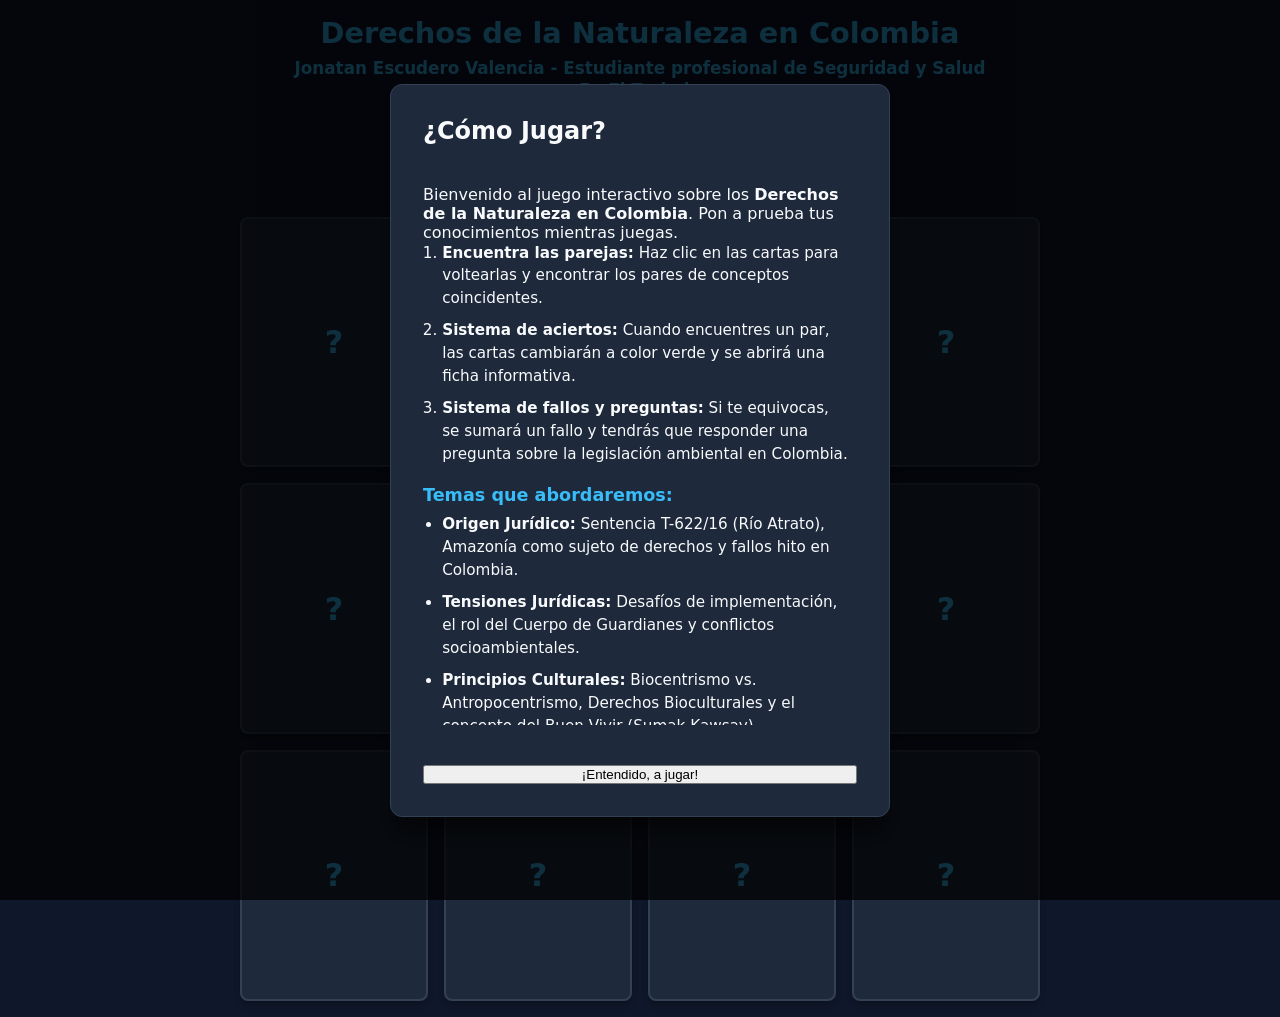
<file: Juego Cartas/index.html>
<!DOCTYPE html>
<html lang="en">
<head>
    <meta charset="UTF-8">
    <meta name="viewport" content="width=device-width, initial-scale=1.0">
    <title>Encontrar las parejas de cartas</title>
    <link rel="stylesheet" href="estilos.css">
    <script defer src="logica.js"></script>
</head>
<body>
    <main class="game-container">
        <!-- Encabezado con información del juego --> 
        <header class="game-header">
            <h1>Derechos de la Naturaleza en Colombia</h1>
            <strong class="subtitulo-nombre">Jonatan Escudero Valencia - Estudiante profesional de Seguridad y Salud En El Trabajo</strong>
            <p class="subtitulo-nombre">N° Curso: 252519397_193</p>
            <div class="stats">
                <span>Aciertos: <strong id="score">0</strong>/6</span>
                <span>Intentos: <strong id="attempts">0</strong></span>
                <button id="btn-instrucciones" class="btn-secondary">Cómo Jugar</button>
            </div>
        </header>

        <!-- Tablero dinámico donde se mostraran las cartas -->
        <section id="game-board" class="game-board" aria-label="Tablero de juego"></section>

        <!-- Ventana Modal 1: Mensaje Informativo (Al acertar un par) -->
        <div id="info-modal" class="modal hidden" role="dialog" aria-modal="true">
            <div class="modal-content">
                <h2 id="info-title">¡Par Encontrado!</h2>
                <p id="info-text"></p>
                <button id="close-info-btn">Continuar</button>
            </div>
        </div>

        <!-- Ventana Modal 2: Pregunta (Al fallar un par) -->
        <div id="quiz-modal" class="modal hidden" role="dialog" aria-modal="true">
            <div class="modal-content">
                <span class="badge" id="quiz-topic">Tema</span>
                <h3 id="quiz-question">Aquí irá la pregunta...</h3>
                <div id="quiz-options" class="options-container"></div>
                <!-- Las opciones de respuesta se generarán con JS -->
                <p id="quiz-feedback" class="feedback hidden"></p>
                <button id="close-quiz-btn" class="hidden">Continuar juego</button>
            </div>
        </div>

        <!-- Ventana Modal 3: Victoria (Al encontrar todos los pares) -->
        <div id="victory-modal" class="modal hidden" role="dialog" aria-modal="true">
            <div class="modal-content victory-content">
                <h2>¡Felicidades, has ganado!</h2>
                <p>Has encontrado todos los pares sobre los Derechos de la Naturaleza.</p>
                <div class="victory-stats">
                <p>Intentos totales: <strong id="final-attempts">0</strong></p>
                <p>Preguntas / Fallos: <strong id="final-failures">0</strong></p>
                </div>
                <button id="restart-btn">Jugar de nuevo</button>
            </div>
        </div>
        <!-- Ventana Modal 4: Instrucciones y Temas -->
        <div id="modal-instrucciones" class="modal hidden" role="dialog" aria-modal="true">
            <div class="modal-content">
                <h2>¿Cómo Jugar?</h2>
                <div class="instrucciones-body">
                    <p>Bienvenido al juego interactivo sobre los <strong>Derechos de la Naturaleza en Colombia</strong>. Pon a prueba tus conocimientos mientras juegas.</p>
                    <ol>
                        <li><strong>Encuentra las parejas:</strong> Haz clic en las cartas para voltearlas y encontrar los pares de conceptos coincidentes.</li>
                        <li><strong>Sistema de aciertos:</strong> Cuando encuentres un par, las cartas cambiarán a color verde y se abrirá una ficha informativa.</li>
                        <li><strong>Sistema de fallos y preguntas:</strong> Si te equivocas, se sumará un fallo y tendrás que responder una pregunta sobre la legislación ambiental en Colombia.</li>
                    </ol>
                    <h3>Temas que abordaremos:</h3>
                    <ul>
                        <li><strong>Origen Jurídico:</strong> Sentencia T-622/16 (Río Atrato), Amazonía como sujeto de derechos y fallos hito en Colombia.</li>
                        <li><strong>Tensiones Jurídicas:</strong> Desafíos de implementación, el rol del Cuerpo de Guardianes y conflictos socioambientales.</li>
                        <li><strong>Principios Culturales:</strong> Biocentrismo vs. Antropocentrismo, Derechos Bioculturales y el concepto del Buen Vivir (Sumak Kawsay).</li>
                    </ul>
                </div>
                <button id="btn-cerrar-instrucciones" class="btn-primary">¡Entendido, a jugar!</button>
            </div>
        </div>
    </main>
</body>
</html>
</file>
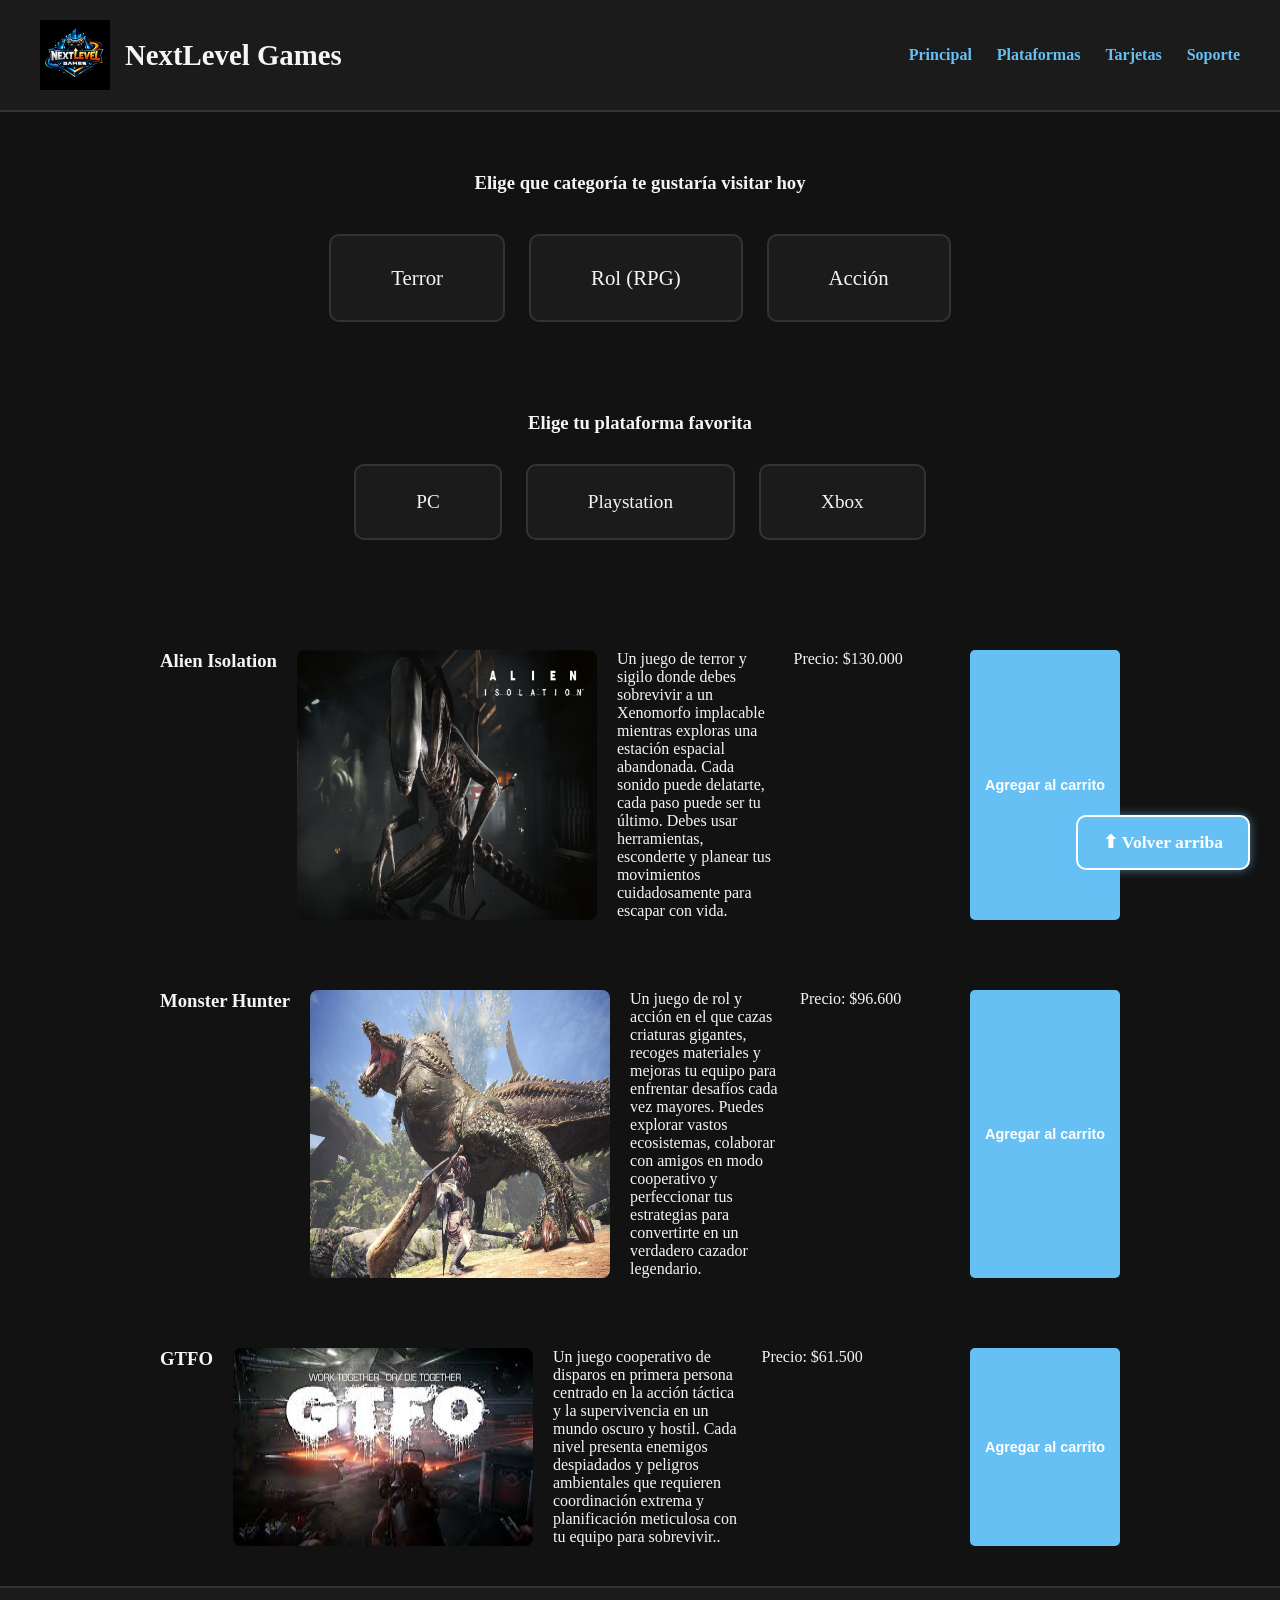
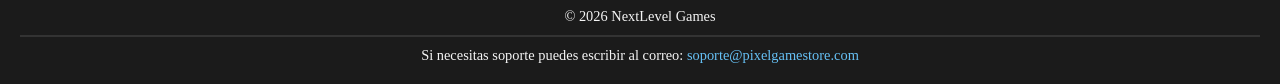
<file: pagina scrum.html>
<!DOCTYPE html>
<html lang="en">
<head>
    <meta charset="UTF-8">
    <meta name="viewport" content="width=device-width, initial-scale=1.0">
    <link rel="stylesheet" href="pagina scrum.css">
    <title>Pagina Scrum</title>
</head>
<body>
    <header class="cabecera" id="cabecera">
        <div class="logo_titulo">
            <img src="IMG PHOTOS/logotipo.jpeg" alt="Logotipo de la tienda">
            <h1>NextLevel Games</h1>
        </div>
        <nav>
            <a href="#principal">Principal</a>
            <a href="#plataformas">Plataformas</a>
            <a href="#tarjetas">Tarjetas</a>
            <a href="#pie_pag">Soporte</a>
        </nav>
    </header>
    <main class="principal" id="principal">
        <section class="catalogo" id="catalogo">
            <h3>Elige que categoría te gustaría visitar hoy</h3>
            <div class="terror">Terror</div>
            <div class="rol">Rol (RPG)</div>
            <div class="accion">Acción</div>
        </section>
        <section class="plataformas" id="plataformas">
            <h3>Elige tu plataforma favorita</h3>
            <div class="pc">PC</div>
            <div class="playstation">Playstation</div>
            <div class="xbox">Xbox</div>
        </section>
        <section class="tarjetas" id="tarjetas">
            <article class="alien" id="alien">
                <h3>Alien Isolation</h3>
                <img src="IMG PHOTOS/alien isolation.jpg" alt="Alien Isolation">
                <p class="descripcion">Un juego de terror y sigilo donde debes sobrevivir a un Xenomorfo implacable mientras exploras una estación espacial abandonada. Cada sonido puede delatarte, cada paso puede ser tu último. Debes usar herramientas, esconderte y planear tus movimientos cuidadosamente para escapar con vida.</p>
                <p class="precio">Precio: $130.000</p>
                <button class="boton">Agregar al carrito</button>
            </article>
            <article class="monster" id="monster">
                <h3>Monster Hunter</h3>
                <img src="IMG PHOTOS/monster hunter.jpg" alt="MonsterHunter">
                <p class="descripcion">Un juego de rol y acción en el que cazas criaturas gigantes, recoges materiales y mejoras tu equipo para enfrentar desafíos cada vez mayores. Puedes explorar vastos ecosistemas, colaborar con amigos en modo cooperativo y perfeccionar tus estrategias para convertirte en un verdadero cazador legendario.</p>      
                <p class="precio">Precio: $96.600</p>
                <button class="boton">Agregar al carrito</button>
            </article>
            <article class="gtfo" id="gtfo">
            <h3>GTFO</h3>
                <img src="IMG PHOTOS/GTFO.jpg" alt="GTFO">
                <p class="descripcion">Un juego cooperativo de disparos en primera persona centrado en la acción táctica y la supervivencia en un mundo oscuro y hostil. Cada nivel presenta enemigos despiadados y peligros ambientales que requieren coordinación extrema y planificación meticulosa con tu equipo para sobrevivir..</p>
                <p class="precio">Precio: $61.500</p>
                <button class="boton">Agregar al carrito</button>
            </article>
        </section>
    </main>
    <footer class="pie_pag" id="pie_pag">
        <p>© 2026 NextLevel Games</p>
        <hr>
        <p>Si necesitas soporte puedes escribir al correo: <a href="">soporte@pixelgamestore.com</a></p>
    </footer>
    <a href="#cabecera" class="volver_arriba">⬆ Volver arriba</a>
</body>
</html>
</file>
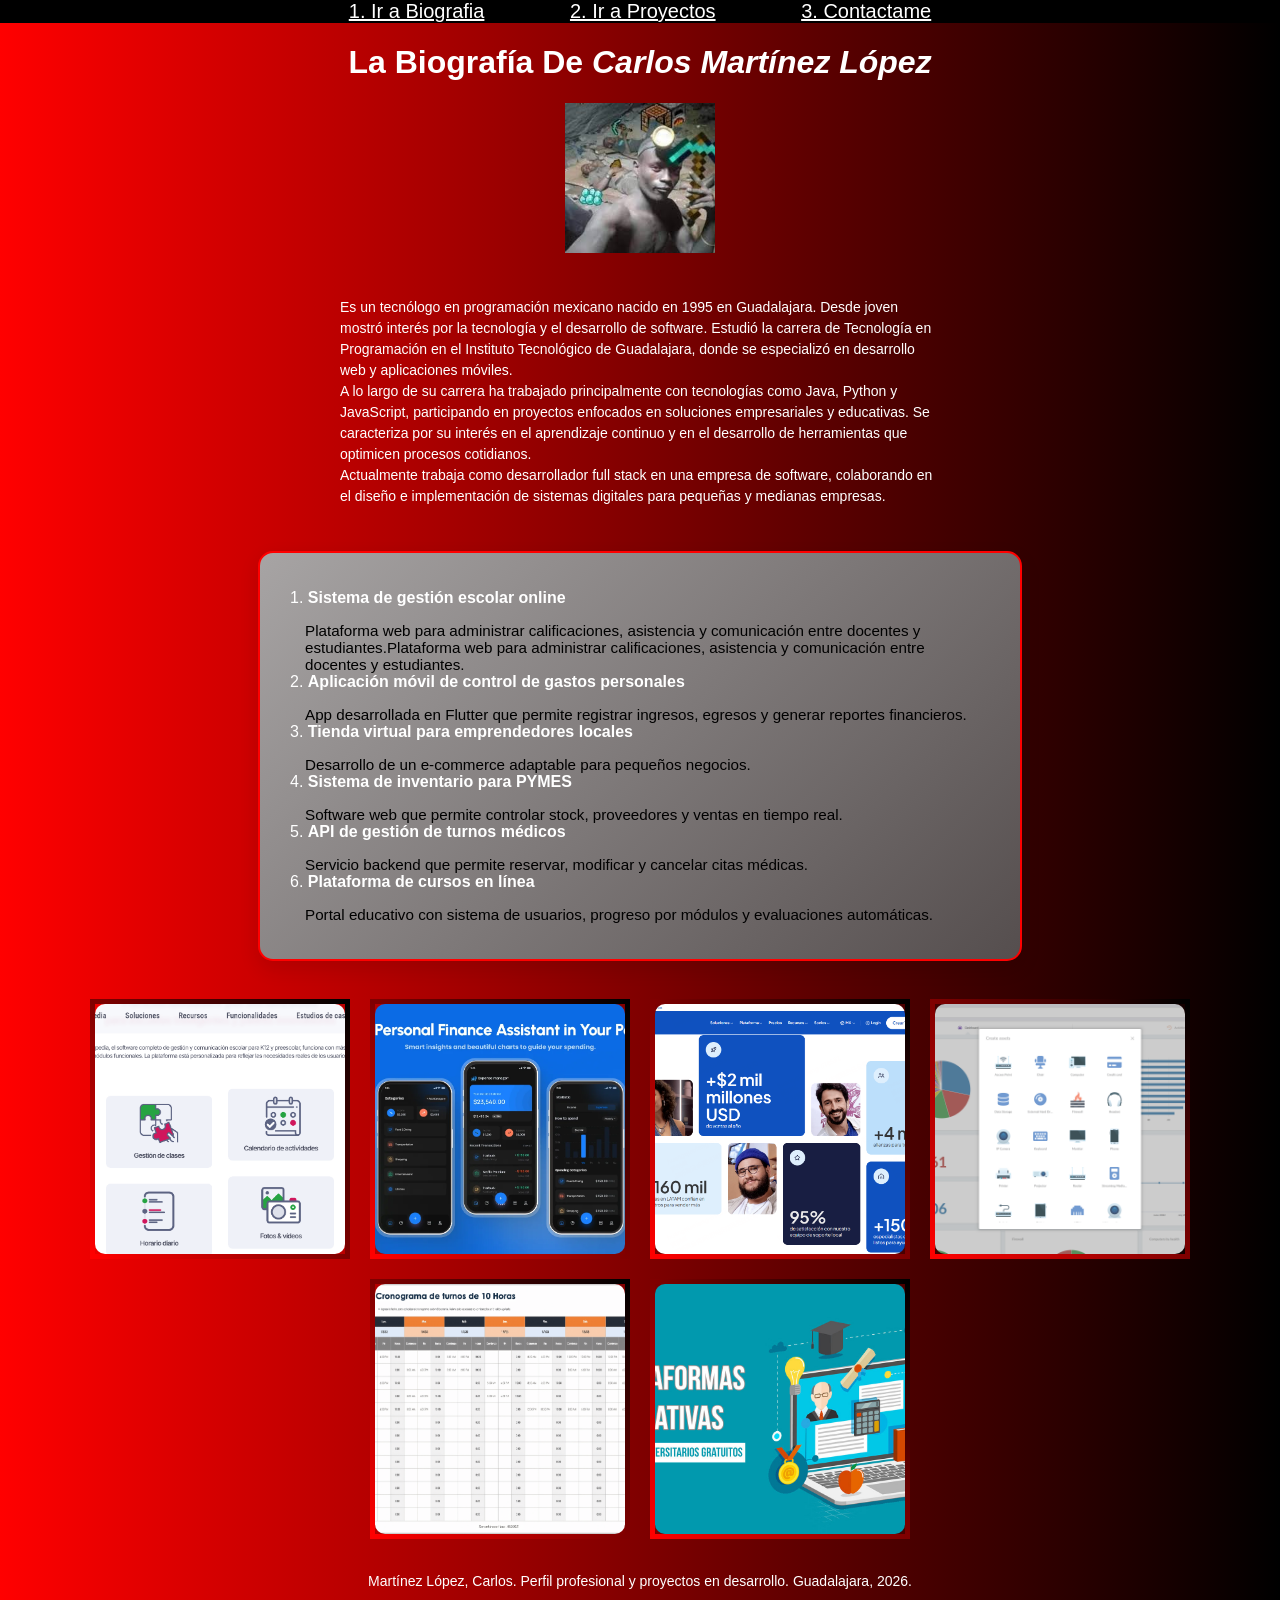
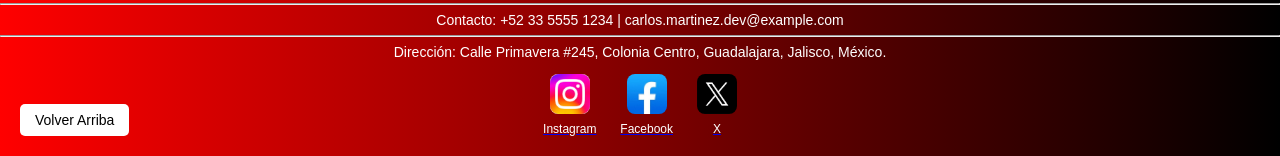
<file: taller.html>
<!DOCTYPE html>
<html lang="en">
<head>
    <meta charset="UTF-8">
    <meta name="viewport" content="width=device-width, initial-scale=1.0">
    <link rel="stylesheet" href="taller.css">
    <title>Taller</title>
</head>
<body id="inicio">
    <header class="cabecera">
        <nav class="menu">
            <a href="#biografia" class="enlace">1. Ir a Biografia</a>
            <a href="#proyectos_txt" class="enlace">2. Ir a Proyectos</a>
            <a href="#pie_pag" class="enlace">3. Contactame</a>
        </nav>
        <h1>La Biografía De <em>Carlos Martínez López</em></h1>
        <img src="IMG PHOTOS/persona en cuestion.jpg" alt="imagen de persona random">
    </header>
    <main class="principal">
        <article class="biografia" id="biografia">
            <p>Es un tecnólogo en programación mexicano nacido en 1995 en Guadalajara. Desde joven mostró interés por la tecnología y el desarrollo de software. Estudió la carrera de Tecnología en Programación en el Instituto Tecnológico de Guadalajara, donde se especializó en desarrollo web y aplicaciones móviles.
            <br>
            A lo largo de su carrera ha trabajado principalmente con tecnologías como Java, Python y JavaScript, participando en proyectos enfocados en soluciones empresariales y educativas. Se caracteriza por su interés en el aprendizaje continuo y en el desarrollo de herramientas que optimicen procesos cotidianos.
            <br>
            Actualmente trabaja como desarrollador full stack en una empresa de software, colaborando en el diseño e implementación de sistemas digitales para pequeñas y medianas empresas.</p>
        </article>
        <div class="proyectos_txt" id="proyectos_txt">
            <ol>
                <li><strong>Sistema de gestión escolar online</strong></li>
                    <dd>Plataforma web para administrar calificaciones, asistencia y comunicación entre docentes y estudiantes.Plataforma web para administrar calificaciones, asistencia y comunicación entre docentes y estudiantes.</dd>
                <li><strong>Aplicación móvil de control de gastos personales</strong></li>
                    <dd>App desarrollada en Flutter que permite registrar ingresos, egresos y generar reportes financieros.</dd>
                <li><strong>Tienda virtual para emprendedores locales</strong></li>
                    <dd>Desarrollo de un e-commerce adaptable para pequeños negocios.</dd>
                <li><strong>Sistema de inventario para PYMES</strong></li>
                    <dd>Software web que permite controlar stock, proveedores y ventas en tiempo real.</dd>
                <li><strong>API de gestión de turnos médicos</strong></li>
                    <dd>Servicio backend que permite reservar, modificar y cancelar citas médicas.</dd>
                <li><strong>Plataforma de cursos en línea</strong></li>
                    <dd>Portal educativo con sistema de usuarios, progreso por módulos y evaluaciones automáticas.</dd>
            </ol>
        </div>
        <br>
        <section class="proyectos">
        <!--Primera imagen de proyecto-->
            <figure>
                <a href="#">
                    <img src="IMG PHOTOS/gestion escolar.png" alt="Sistema de gestión escolar online">
                    <figcaption>Sistema de gestión escolar online</figcaption>
                </a>
            </figure>
        <!--Segunda imagen de proyecto-->
            <figure>
                <a href="#">
                    <img src="IMG PHOTOS/aplicacion movil.png" alt="Aplicación móvil de control de gastos personales">
                    <figcaption>Aplicación Movil de control de gastos personales</figcaption>
                </a>
            </figure>
        <!--Tercera imagen de proyecto-->
            <figure>
                <a href="#">
                    <img src="IMG PHOTOS/emprendedores locales.png" alt="Tienda virtual para emprendedores locales">
                    <figcaption>Tienda virtual para emprendedores locales</figcaption>
                </a>
            </figure>
        <!--Cuarta imagen de proyecto-->
            <figure>
                <a href="#">
                    <img src="IMG PHOTOS/sistema inventario.png" alt="Sistema de inventario para PYMES">
                    <figcaption>Sistema de inventario de PYMES</figcaption>
                </a>
            </figure>
        <!--Quinta imagen de proyecto-->
            <figure>
                <a href="#">
                    <img src="IMG PHOTOS/turnos medicos.png" alt="API de gestión de turnos médicos">
                    <figcaption>API de gestión de turnos medicos</figcaption>
                </a>
            </figure>
        <!--Sexta imagen de proyecto-->
            <figure>
                <a href="#">
                    <img src="IMG PHOTOS/cursos en linea.jpg" alt="Plataforma de cursos en línea">
                    <figcaption>Plataforma de cursos en linea</figcaption>
                </a>
            </figure>
        </section>
    </main>
    <footer class="pie_pag" id="pie_pag">
        <p>Martínez López, Carlos. Perfil profesional y proyectos en desarrollo. Guadalajara, 2026.
            <hr>
            Contacto: +52 33 5555 1234 | carlos.martinez.dev@example.com
            <hr>
            Dirección: Calle Primavera #245, Colonia Centro, Guadalajara, Jalisco, México.</p>
            <!--Logotipo instagram-->
            <figure>
                <a href="#">
                    <img src="IMG PHOTOS/instagrom.jpg" alt="instagrom">
                    <figcaption>Instagram</figcaption>
                </a>
            </figure>
            <!--Logotipo facebook-->
            <figure>
                <a href="#">
                    <img src="IMG PHOTOS/caralibro.jpg" alt="Facebook">
                    <figcaption>Facebook</figcaption>
                </a>
            </figure>
            <!--Logotipo X-->
            <figure>
                <a href="#">
                    <img src="IMG PHOTOS/twitter.png" alt="twitter">
                    <figcaption>X</figcaption>
                </a>
            </figure>
        <a href="#inicio" class="btn_subir">Volver Arriba</a>
    </footer>
</body>
</html>
</file>
<file: Juego Cartas/estilos.css>
/* ==========================================
    1. VARIABLES Y ESTILOS GENERALES
   ========================================== */
:root {
    --bg-color: #0f172a;
    --card-bg: #1e293b;
    --card-back: #059669;
    --text-color: #f8fafc;
    --accent-color: #38bdf8;
    --modal-bg: #1e293b;
    --correct-color: #10b981;
    --incorrect-color: #ef4444;
    --font-family: system-ui, -apple-system, BlinkMacSystemFont, 'Segoe UI', Roboto, sans-serif;
}

* {
    box-sizing: border-box;
    margin: 0;
    padding: 0;
}

body {
    background-color: var(--bg-color);
    color: var(--text-color);
    font-family: var(--font-family);
    min-height: 100vh;
    display: flex;
    justify-content: center;
    align-items: center;
    padding: 1rem;
}

.game-container {
    width: 100%;
    max-width: 800px;
    display: flex;
    flex-direction: column;
    gap: 1.5rem;
    align-items: center;
}

/* ==========================================
    2. ENCABEZADO Y ESTADÍSTICAS
   ========================================== */
/* Alinea los elementos del encabezado verticalmente en el centro */
.game-header {
    display: flex;
    flex-direction: column;
    align-items: center;
    gap: 0.5rem;
    margin-bottom: 1.5rem;
    text-align: center;
}

.game-header h1 {
    font-size: 1.8rem;
    color: var(--accent-color);
}

strong.subtitulo-nombre {
    display: block;
    font-size: 1.05rem;
    color: var(--accent-color, #38bdf8);
    font-weight: 700;
    max-width: 90%;
    line-height: 1.3;
}

p.subtitulo-nombre {
    margin: 0;
    font-size: 0.95rem;
    color: #94a3b8;
    font-weight: 500;
}

.stats {
    display: flex;
    gap: 2rem;
    justify-content: center;
    font-size: 1.1rem;
}

/* ==========================================
    3. TABLERO DE CARTAS (GRID RESPONSIVE)
   ========================================== */
.game-board {
    display: grid;
    grid-template-columns: repeat(4, 1fr); /* 4 columnas por defecto */
    gap: 1rem;
    width: 100%;
    perspective: 1000px; /* Efecto 3D para el giro */
}

/* Adaptación para pantallas pequeñas */
@media (max-width: 600px) {
    .game-board {
        grid-template-columns: repeat(3, 1fr);
        gap: 0.5rem;
    }
}

/*  ==========================================
    4. ESTRUCTURA Y GIRO DE LAS CARTAS (3D)
    ========================================== */
.card {
    aspect-ratio: 3 / 4;
    cursor: pointer;
    perspective: 1000px; /* Habilita el espacio 3D en la carta */
}

.card-inner {
    position: relative;
    width: 100%;
    height: 100%;
    text-align: center;
    transition: transform 0.6s cubic-bezier(0.4, 0, 0.2, 1);
    transform-style: preserve-3d; /* Permite que los hijos compartan el espacio 3D */
    border-radius: 8px;
    box-shadow: 0 4px 6px -1px rgba(0, 0, 0, 0.3);
}

/* Animación de giro al agregar la clase flipped */
.card.flipped .card-inner {
    transform: rotateY(180deg);
}

.card-front,
.card-back {
    position: absolute;
    width: 100%;
    height: 100%;
    border-radius: 8px;
    display: flex;
    align-items: center;
    justify-content: center;
    padding: 0.75rem;
    font-weight: bold;
    text-align: center;
    /* Oculta la cara trasera del elemento cuando queda de espaldas al espectador */
    backface-visibility: hidden;
    -webkit-backface-visibility: hidden;
}

/* Frente de la carta (Oculta - muestra el ?) */
.card-front {
    background-color: var(--card-bg);
    border: 2px solid #334155;
    font-size: 2rem;
    color: var(--accent-color);
    transform: rotateY(0deg); /* Cara orientada al frente */
}

/* Reverso de la carta (Revelada - muestra el texto) */
.card-back {
    background-color: #0284c7; /* Azul mientras se voltea */
    color: white;
    font-size: 0.85rem;
    transform: rotateY(180deg); /* Orientada a 180° para que al girar la carta quede de frente y al derecho */
}

/* Estilo para parejas resueltas (Verde destacado al acertar) */
.card.matched {
    cursor: default;
}

.card.matched .card-back {
    background-color: #059669; /* Cambia a verde al acertar */
    border: 2px solid #10b981;
    box-shadow: 0 0 10px rgba(16, 185, 129, 0.4);
}

/*  ==========================================
    5. VENTANAS MODALES
    ========================================== */
.modal {
    position: fixed;
    top: 0;
    left: 0;
    width: 100%;
    height: 100%;
    background-color: rgba(0, 0, 0, 0.75);
    display: flex;
    justify-content: center;
    align-items: center;
    z-index: 100;
    padding: 1rem;
}

.modal.hidden {
    display: none;
}

.modal-content {
    background-color: var(--modal-bg);
    padding: 2rem;
    border-radius: 12px;
    max-width: 500px;
    width: 100%;
    display: flex;
    flex-direction: column;
    gap: 1rem;
    border: 1px solid #334155;
    box-shadow: 0 20px 25px -5px rgba(0, 0, 0, 0.5);
}

.badge {
    align-self: flex-start;
    background-color: var(--accent-color);
    color: #0f172a;
    padding: 0.25rem 0.5rem;
    border-radius: 4px;
    font-size: 0.8rem;
    font-weight: bold;
}

/* Opciones de respuesta */
.options-container {
    display: flex;
    flex-direction: column;
    gap: 0.5rem;
}

.option-btn,
#close-info-btn,
#close-quiz-btn {
    background-color: #334155;
    color: white;
    border: none;
    padding: 0.75rem 1rem;
    border-radius: 6px;
    cursor: pointer;
    font-size: 0.95rem;
    transition: background-color 0.2s;
}

.option-btn:hover:not(:disabled),
#close-info-btn:hover,
#close-quiz-btn:hover {
    background-color: var(--accent-color);
    color: #0f172a;
}

.option-btn:disabled {
    cursor: not-allowed;
    opacity: 0.7;
}

/* Feedback de las respuestas */
.feedback {
    padding: 0.5rem;
    border-radius: 4px;
    font-weight: bold;
    text-align: center;
}

.feedback.correct {
    background-color: rgba(16, 185, 129, 0.2);
    color: var(--correct-color);
}

.feedback.incorrect {
    background-color: rgba(239, 68, 68, 0.2);
    color: var(--incorrect-color);
}

.victory-content {
    text-align: center;
    align-items: center;
}

.victory-stats {
    background-color: #0f172a;
    padding: 1rem;
    border-radius: 8px;
    width: 100%;
    display: flex;
    justify-content: space-around;
    font-size: 1.1rem;
}

#restart-btn {
    background-color: var(--accent-color);
    color: #0f172a;
    font-weight: bold;
    padding: 0.8rem 1.5rem;
    border: none;
    border-radius: 6px;
    cursor: pointer;
    font-size: 1rem;
    transition: transform 0.2s;
}

#restart-btn:hover {
    transform: scale(1.05);
}

/* Estilos para el modal de instrucciones */
.instrucciones-body {
    text-align: left;
    margin: 1.5rem 0;
    max-height: 60vh;
    overflow-y: auto;
    padding-right: 0.5rem;
}

.instrucciones-body h3 {
    color: var(--accent-color, #38bdf8);
    margin-top: 1.2rem;
    margin-bottom: 0.5rem;
    font-size: 1.1rem;
}

.instrucciones-body ol,
.instrucciones-body ul {
    padding-left: 1.2rem;
    line-height: 1.5;
    font-size: 0.95rem;
}

.instrucciones-body li {
    margin-bottom: 0.6rem;
}

.btn-secondary {
    background-color: #334155;
    color: white;
    border: 1px solid #475569;
    padding: 0.5rem 1rem;
    border-radius: 6px;
    cursor: pointer;
    font-weight: bold;
    transition: background-color 0.2s;
}

.btn-secondary:hover {
    background-color: #475569;
}
</file>
<file: pagina scrum.css>
*{
    margin: 0px; padding: 0px; box-sizing: border-box;
}
html{
    scroll-behavior: smooth;
}
body{
    font-family: 'Times New Roman', Times, serif; background-color: #121212; color: #f5f5f5;
}
header.cabecera{
    display:flex;
    justify-content:space-between;
    align-items:center;
    padding:20px 40px;
    background-color:#1b1b1b;
    border-bottom:2px solid #333;
}
.logo_titulo{
    display:flex;
    align-items:center;
    gap:15px;
}
.logo_titulo img{
    width:70px;
}
.logo_titulo h1{
    font-size:1.8rem;
}
header.cabecera nav{
    display:flex;
    gap:25px;
}
header.cabecera nav a{
    color:#66c0f4;
    font-weight:bold;
    text-decoration:none;
    transition:0.3s;
}
header.cabecera nav a:hover{
    color:white;
}
section.catalogo{
    text-align: center; margin: 60px auto; width: 100%;
}
section.catalogo h3{
    text-align: center; margin-bottom: 30px;
}
section.catalogo div{
    display: inline-block; padding: 30px 60px; font-size: 1.3rem; border-radius: 10px; 
    background-color: #1b1b1b; border: 2px solid #333; cursor: pointer; margin: 10px; transition: 0.3s;
}
section.catalogo div:hover{
    transform: scale(1.05); background-color: #333;
}
section.plataformas{
    text-align: center; margin: 80px auto; width: 100%;
}
section.plataformas h3{
    margin-bottom: 20px;
}
section.plataformas div{
    display: inline-block; padding: 25px 60px; font-size: 1.2rem; border-radius: 10px; background-color: #1b1b1b; border: 2px solid #333; cursor: pointer; margin: 10px; transition: 0.3s;
}
section.plataformas div:hover{
    background-color: #333; transform: scale(1.05);
}
section.tarjetas{
    display: flex; flex-direction: column; align-items: center; gap: 30px; margin: 20px;
}
section.tarjetas article{
    width: 90%; max-width: 1000px; padding: 20px; display: flex; gap: 20px; border-radius: 10px; transition: transform 0.3s, border-color 0.3s; flex-wrap: wrap; 
}
section.tarjetas article img{
    width: 300px; height: auto; border-radius: 8px; flex-shrink: 0;
}
section.tarjetas article .descripcion, section.tarjetas article .precio{
    flex: 1;
}
section.tarjetas article .boton{
    background-color: #66c0f4; color: white; border: none; padding: 8px 15px; font-size: 0.9rem; width: auto; font-weight: bold; cursor: pointer; border-radius: 5px;
}
section.tarjetas article .boton:hover{
    background-color: #5290c9;
}
footer.pie_pag, footer#pie_pag{
    background-color: #1b1b1b; text-align: center; padding: 20px; border-top: 2px solid #333; font-size: 0.9rem; color: #f5f5f5;
    hr{
        border: 0.5px solid #333; margin: 10px 0;
    }
    a{
        color: #66c0f4; text-decoration: none;
        &:hover{
            color: #fff;
        }
    }
}
.volver_arriba{
    position: fixed;
    bottom: 30px;
    right: 30px;
    background-color: #66c0f4;
    color: white;
    padding: 15px 25px;
    border-radius: 10px;
    text-decoration: none;
    font-weight: bold;
    font-size: 1.1rem;
    border: 2px solid white;
    box-shadow: 0 0 10px rgba(102,192,244,0.6);
    transition: 0.3s;
}
.volver_arriba:hover{
    background-color: #5290c9;
    transform: scale(1.08);
    box-shadow: 0 0 15px rgba(102,192,244,0.9);
}
</file>
<file: taller.css>
body {
  margin: 0; /* Quitamos los márgenes por defecto */
  padding: 0;
  font-family: Arial, sans-serif;
  background: linear-gradient(90deg, #ff0000, #000000); /* mismo degradado que el footer */
  color: #fff; /* Para que el texto se vea sobre el fondo */
  min-height: 100vh; /* Asegura que el body cubra toda la pantalla */
}

.cabecera{
  .menu{
    font-family: Arial, sans-serif;
    font-size: 20px;
    background: #000000;
    text-align: center;
    .enlace{
      color: #fff;
      margin-left: 40px;
      margin-right: 40px;
    }
  }
}

/*Centrar titulo*/
.cabecera h1{
    text-align: center;
}

.cabecera img {
  width: 150px;           /* Tamaño pequeño */
  height: auto;           /* Mantiene proporción */
  display: block;
  margin: 20px auto;      /* Centra la imagen */
  transition: transform 0.6s ease; /* Animación suave */
  cursor: pointer;        /* Indica que se puede interactuar */
}

/* Giro al pasar el mouse */
.cabecera img:hover {
  transform: rotate(15deg); /* Gira 15 grados */
}

/* Al pasar el mouse, gira la imagen */
.cabecera img:hover {
  transform: rotate(15deg); /* Gira 15 grados */
}

.biografia {
  max-width: 600px;       /* Para que no sea muy ancho */
  margin: 0 auto;          /* Centrado solo para la caja, no el texto */
  padding: 10px;           /* Espacio interno */
  color: #fff;             /* Visible sobre fondo rojo-negro */
  font-family: Arial, sans-serif;
  font-size: 14px;
  line-height: 1.5;       /* Para que sea legible */
  text-align: initial;     /* Texto directo, fluye naturalmente */
}

.proyectos_txt {
  background: linear-gradient(135deg, #a7a4a4, #554e4e); /* Fondo degradado suave */
  border: 2px solid red; /* Borde azul bonito */
  border-radius: 15px; /* Bordes redondeados */
  padding: 20px 30px;
  max-width: 700px;
  margin: 20px auto;
  box-shadow: 0 8px 20px rgba(0, 0, 0, 0.1); /* Sombra suave */
  transition: transform 0.3s, box-shadow 0.3s;
}

.proyectos_txt:hover {
  transform: translateY(-5px); /* Movimiento ligero al acercar el mouse */
  box-shadow: 0 12px 25px rgba(0,0,0,0.2);
}

.proyectos_txt ol {
  list-style-position: inside;
  padding-left: 0;
}

.proyectos_txt li {
  margin-bottom: 15px;
}

.proyectos_txt dd {
  margin-left: 15px;
  color: #000000;
  font-size: 0.95rem;
}

.proyectos {
  display: flex;
  flex-wrap: wrap;
  gap: 20px;
  justify-content: flex-start;
}

.proyectos figure {
  width: 250px;
  height: 250px;
  border: 5px solid;
  border-image: linear-gradient(45deg, #ff4d4d, #ffdb4d, #4dff88, #4db8ff, #b84dff) 1; /* borde colorido */
  border-radius: 15px;
  overflow: hidden;
  transition: transform 0.3s ease, box-shadow 0.3s ease;
  cursor: pointer;
  position: relative;
}

.proyectos figure img {
  width: 100%;
  height: 100%;
  object-fit: cover;
  transition: transform 0.5s ease;
}

.proyectos figure figcaption {
  position: absolute;
  bottom: 0;
  width: 100%;
  background: rgba(0,0,0,0.5);
  color: white;
  text-align: center;
  padding: 5px;
  font-size: 14px;
  opacity: 0;
  transition: opacity 0.3s ease;
}

.proyectos figure:hover {
  transform: scale(1.05);
  box-shadow: 0 10px 20px rgba(0,0,0,0.3);
}

.proyectos figure:hover img {
  transform: scale(1.1) rotate(2deg);
}

.proyectos figure:hover figcaption {
  opacity: 1;
}

.proyectos {
  display: flex;
  flex-wrap: wrap;
  gap: 20px; /* espacio entre los cuadros */
  justify-content: center;
}

.proyectos figure {
  width: 250px;
  height: 250px;
  margin: 0;
  border: 5px solid;
  border-image: linear-gradient(45deg, red, #000) 1; /* borde colorido */
  border-radius: 15px;
  overflow: hidden;
  transition: transform 0.3s ease, box-shadow 0.3s ease;
  cursor: pointer;
  position: relative;
}

.proyectos figure img {
  width: 100%;
  height: 100%;
  object-fit: cover;
  transition: transform 0.5s ease;
}

.proyectos figure figcaption {
  position: absolute;
  bottom: 0;
  width: 100%;
  background: rgba(0,0,0,0.5);
  color: white;
  text-align: center;
  padding: 5px;
  font-size: 14px;
  opacity: 0;
  transition: opacity 0.3s ease;
}

.proyectos figure:hover {
  transform: scale(1.05); /* el cuadro crece al pasar el mouse */
  box-shadow: 0 10px 20px rgba(0,0,0,0.3);
}

.proyectos figure:hover img {
  transform: scale(1.1) rotate(2deg); /* la imagen se mueve un poco */
}

.proyectos figure:hover figcaption {
  opacity: 1; /* muestra el texto al pasar el mouse */
}

.pie_pag {
  width: 100%;                /* Ocupa todo el ancho de la página */
  text-align: center;         /* Centra el contenido horizontalmente */
  background-color: #fffdfd;     /* Fondo oscuro */
  color: #ffffff;                /* Texto blanco */
  padding: 20px 0;            /* Espaciado arriba y abajo */
  font-family: Arial, sans-serif;
  font-size: 14px;
}

footer {
  width: 100%;
  text-align: center; /* Centra los logos */
  background: linear-gradient(90deg, #ff0000, #000000); /* degradado rojo-negro */
  color: #ffffff;
  padding: 20px 0;
  font-family: Arial, sans-serif;
  position: relative; /* Necesario para posicionar el botón */
}

/* Logos con figure */
footer figure {
  display: inline-block;
  margin: 0 10px;
  text-align: center;
  cursor: pointer;
  transition: transform 0.3s;
}

footer figure img {
  width: 40px;
  height: 40px;
  border-radius: 8px;
  transition: transform 0.3s, filter 0.3s;
  filter: brightness(1);
}

footer figure figcaption {
  font-size: 12px;
  margin-top: 5px;
  color: #fff;
}

footer figure:hover img {
  transform: scale(1.2);
  filter: brightness(1.5);
}

/* Botón "Volver Arriba" a la izquierda */
footer .btn_subir {
  position: absolute;
  left: 20px;         /* Alejado del borde izquierdo */
  bottom: 20px;       /* Ajusta según el padding del footer */
  padding: 8px 15px;
  background-color: #fff;
  color: #000;
  text-decoration: none;
  border-radius: 5px;
  transition: background-color 0.3s, color 0.3s;
}

footer .btn_subir:hover {
  background-color: #ff0000;
  color: #fff;
}
</file>
